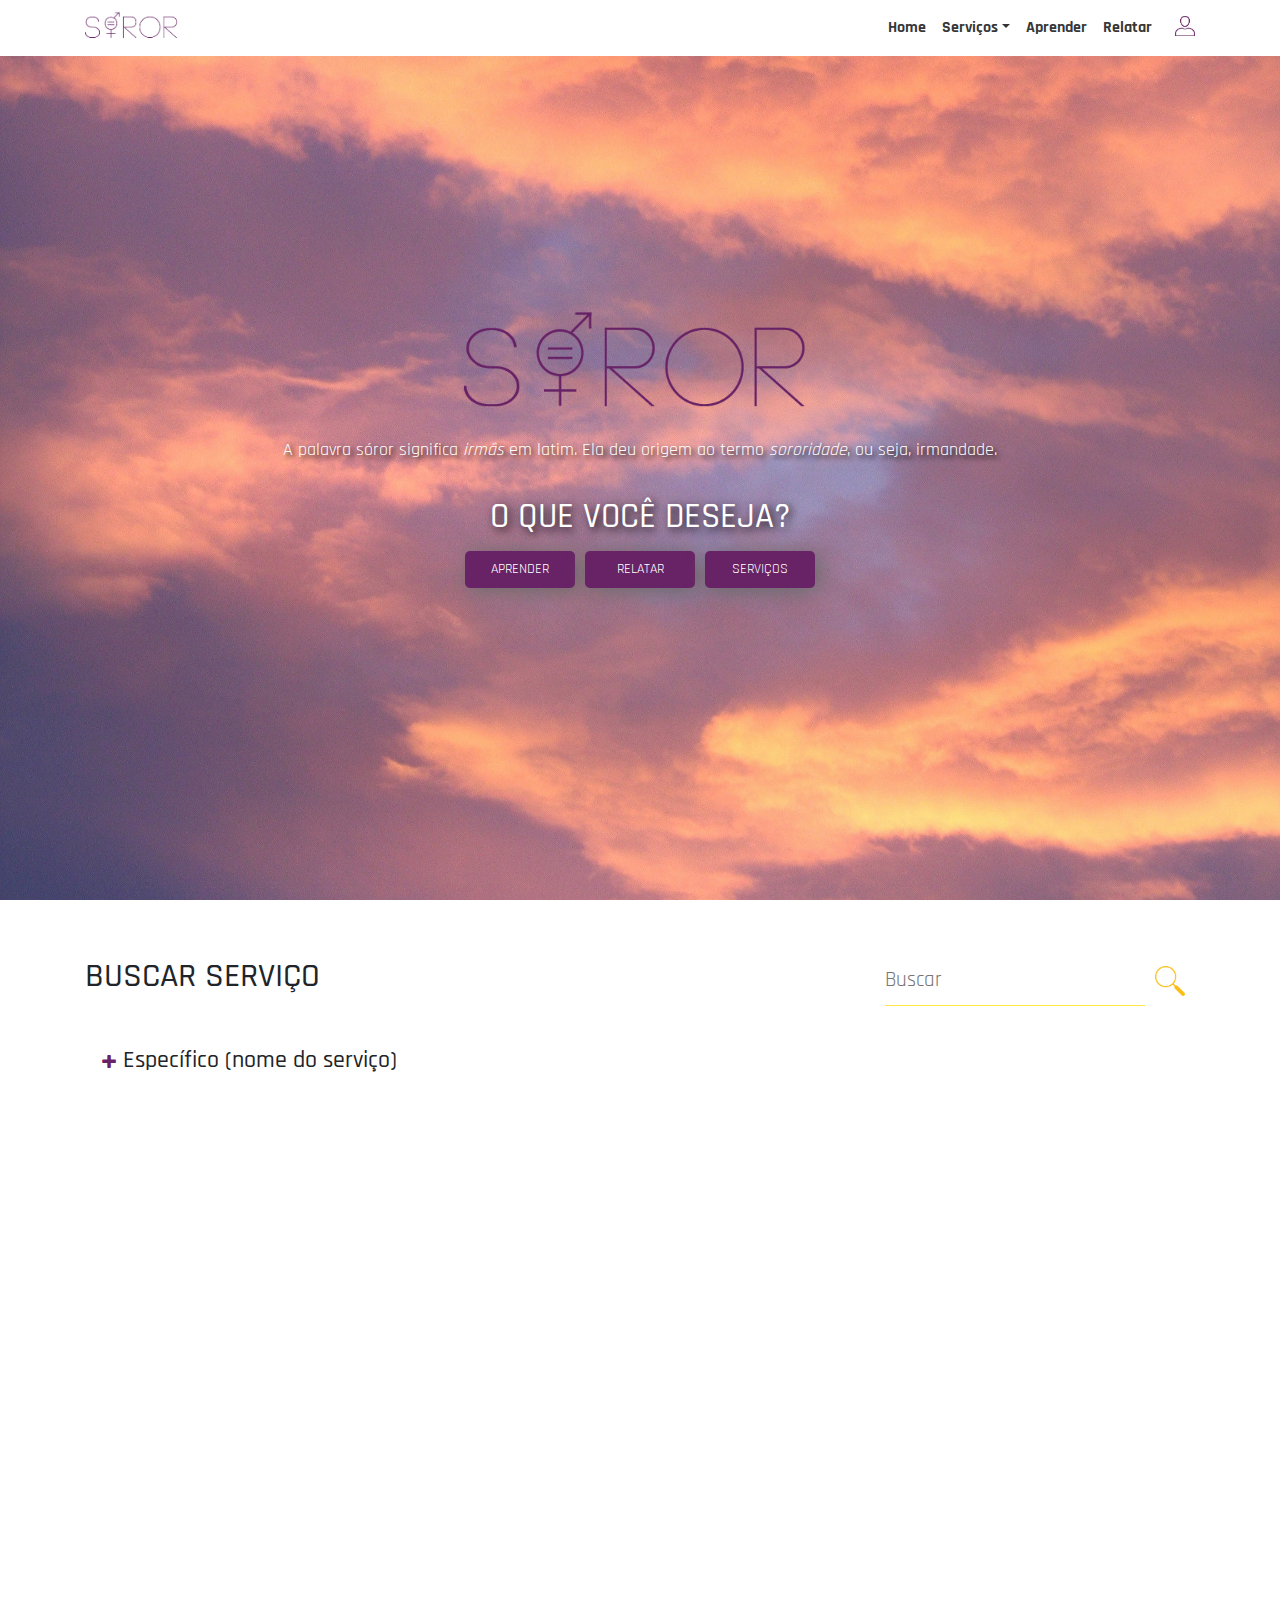
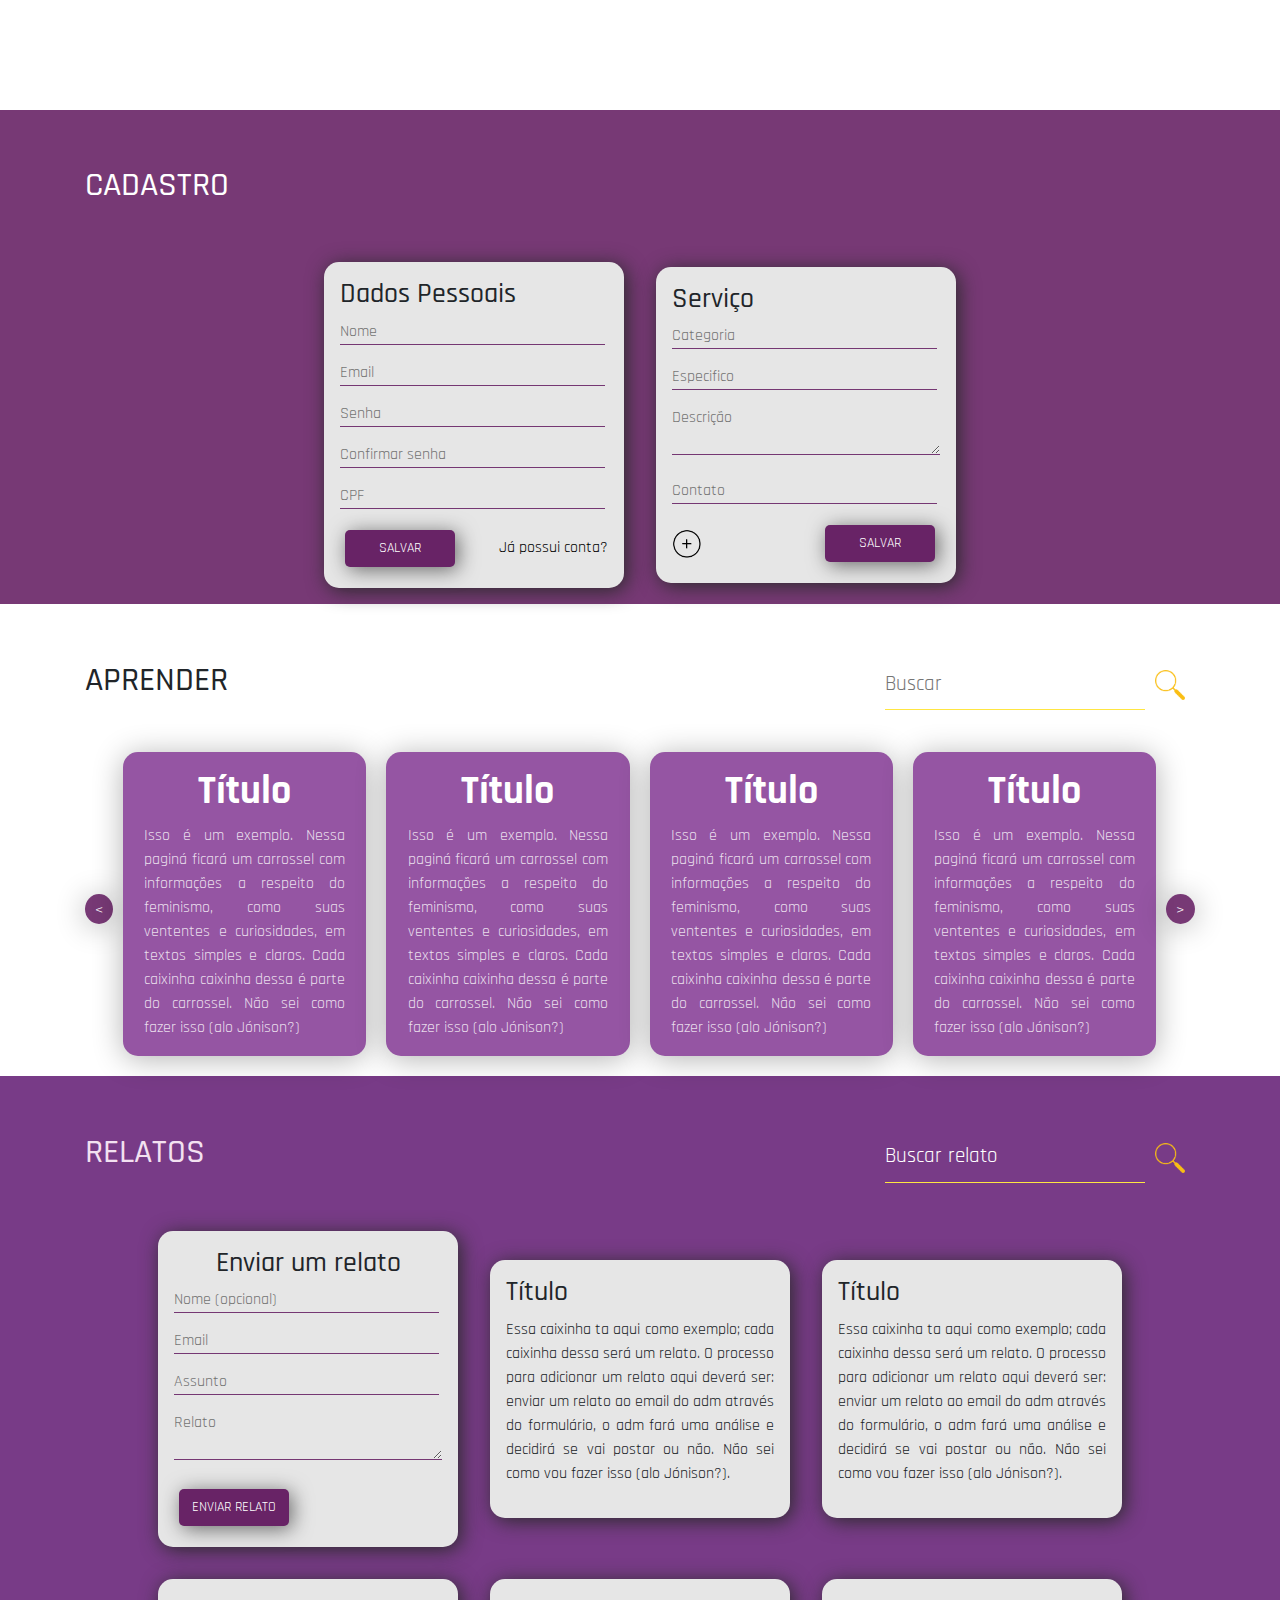
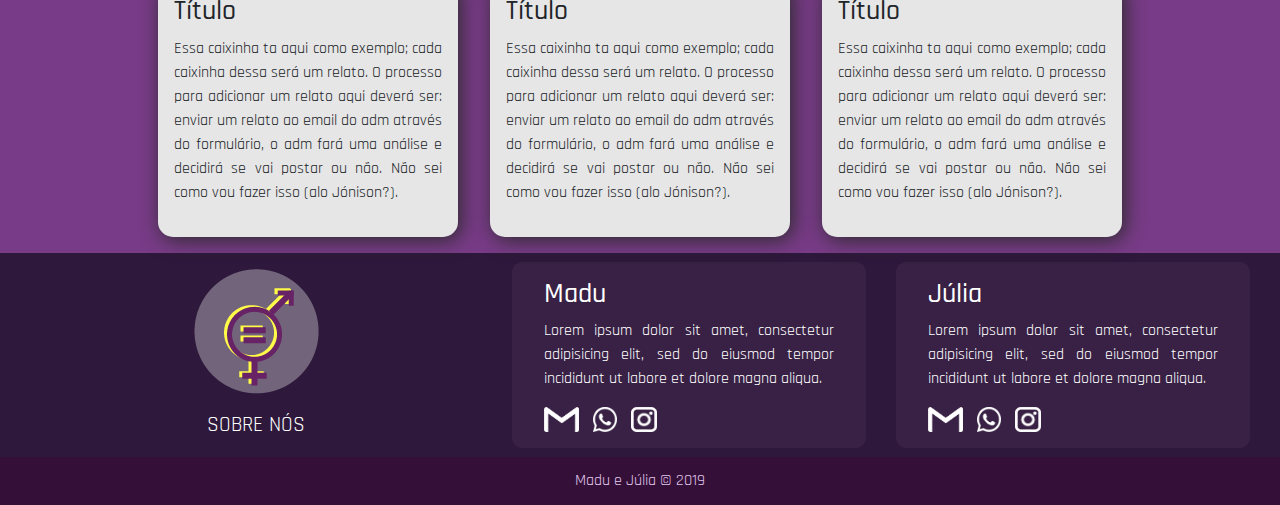
<file: index.html>
<!DOCTYPE html>
<html>
<head>
	<title>Sóror</title>
	<meta charset="utf-8">
	<meta name="viewport" content="width=device-width", initial-scale="1.0">
	<link rel="stylesheet" type="text/css" href="css/estilo.css">
	<link rel="stylesheet" href="https://stackpath.bootstrapcdn.com/bootstrap/4.3.1/css/bootstrap.min.css">
	<link href="https://fonts.googleapis.com/css?family=Rajdhani" rel="stylesheet">
	<link rel="shotcut icon" href="img/logozinha.png">
</head>
<body>
	<header id="header">
		<nav class="navbar navbar-expand-lg navbar-light bg-white fixed-top">
			<div class="container">
					<a href="#home">
						<img src="img/logo.png" class="logo">
					</a>
				<button class="navbar-toggler" data-toggle="collapse" data-target="#navbarSupportedContent">
					<div class="linha"></div>
					<div class="linha"></div>
					<div class="linha"></div>
				</button>
				<div class="collapse navbar-collapse" id="navbarSupportedContent">
					<ul class="navbar-nav mr-auto">
						<li><a href="#home" class="nav-link"><strong>Home</strong></a></li>
						<li class="nav-item dropdown">
							<a class="nav-link dropdown-toggle" href="#" data-toggle="dropdown"><strong>Serviços</strong></a>
					    <ul class="dropdown-menu">
				        <li><a class="dropdown-item" href="#buscar"><strong>Buscar</strong></a></li>
						    <hr></hr>
						    <li><a class="dropdown-item" href="#cad"><strong>Cadastrar</strong></a></li>
				      </ul>
				    </li>
						<li><a href="#aprender" class="nav-link"><strong>Aprender</strong></a></li>
						<li><a href="#relatar" class="nav-link"><strong>Relatar</strong></a></li>
						<li class="perfilimg" id="perfilimg"><a href="#perfil"><img src="img/perfil2.png"></a></li>
					</ul>
				</div>
			</div>
		</nav>
	</header>

	<main>
		<section class="home" id="home">
			<div class="container conteudohome">
				<img src="img/logo.png" class="logoinicio">
				<p>A palavra sóror significa <span class="italico">irmãs</span> em latim. Ela deu origem ao termo <span class="italico">sororidade</span>, ou seja, irmandade.</p>
				<h1>O que você deseja?</h1>
				<div class="botoes">
					<button class="btnroxo" onclick="aprender()">Aprender</button>
					<button class="btnroxo" onclick="relatar()">Relatar</button>
					<div class="relativa">
						<button class="btnroxo" id="servico" onclick="abrirServico();">Serviços</button>
						<ul class="lista" id="listaOculta">
			        <li><a href="#buscar">Buscar</a></li>
			        <hr>
					    <li><a href="#cad">Cadastrar</a></li>
			      </ul>
					</div>
				</div>
			</div>
		</section>

		<section class="buscar container" id="buscar">
			<div class="titulo">
				<h2>Buscar Serviço</h2>
				<form>
					<input type="search" placeholder="Buscar">
					<button class="btnsearch">
						<img src="img/search.png" class="">
					</button>
				</form>
			</div>
			<div class="busca container"><!-- ajuda: funcionamento da busca-->
				<div class="itembusca">
					<div class="infoinicial">	
						<button class="btnabrir" id="btnabrir" onclick="btnAbrir();">+</button>
						<h4>Específico (nome do serviço)</h4>
					</div>
					<ul class="dropdowninfo" id="dropdowninfo">
						<li>Categoria</li><hr>
						<li>Descrição</li><hr>
						<li>Contato</li>
		      </ul>
				</div>
			</div>
		</section>

		<section class="cad " id="cad"><!-- ajuda; além do funcionamento do cadastro,eu acho que depois do login (preciso fazer a tela de login kkk) essa section da pra ser substituido pelo perfil (?) bem simples só pra editar e adicionar informações-->
			<div class="container">
				<div class="titulo">
					<h2 class="cadtitulo">Cadastro</h2>
				</div>
				<div class="cad_servicos">
					<div class="pessoal">
						<h3>Dados Pessoais</h3>
						<div>
							<p><input type="text" id="nome" placeholder="Nome"></p>
							<p><input type="email" id="email" placeholder="Email"></p>
							<p><input type="password" id="senha" placeholder="Senha"></p>					
							<p><input type="password" id="confirmasenha" placeholder="Confirmar senha"></p>
							<p><input type="cpf" id="cpf" placeholder="CPF"></p>
						</div>
						<div class="btnpessoal">
							<button class="btnroxo">Salvar</button>
							<a href="#login">Já possui conta?</a>
						</div>
					</div>
					<div class="servico" >
						<h3>Serviço</h3>
						<div>
							<p><input type="text" id="categoria" placeholder="Categoria"></p>
							<p><input type="text" id="especifico" placeholder="Especifico"></p>
							<p><textarea id="descricao" class="desc" placeholder="Descrição"></textarea></p>
							<p><input type="number" id="contato" placeholder="Contato"></p>
						</div>
						<div class="btnservico">
							<button class="btnadd" onclick="addform()">
								<img class="" src="img/add.png">
							</button>
							<button class="btnroxo">Salvar</button>
						</div> 
					</div>
				</div>
			</div>
		</section>

		<section class="login" id="login">
			<div class="container">
				<div class="titulo">
					<h2 class="logintitulo">Login</h2>
				</div>
			</div>
			<div class="loginconteudo">
				<div class="log">
					<p><input type="email" id="emaillog" placeholder="Email"></p>
					<p><input type="password" id="senhalog" placeholder="Senha"></p>
					<p><input type="password" id="confirmasenhalog" placeholder="Confirmar senha"></p>
					<div class="btnlogin">
						<button class="btnroxo">Entrar</button>
						<a href="#cad">Não possui conta?</a>
					</div>
				</div>
			</div>
		</section>

		<section class="perfil" id="perfil"> <!-- já ta estilizado mas por enquanto deixei display none pq precisa definir se essa section vai mesmo substituir a tela de cadastro depois do login, ou se eu faço outro arquivo html (que na verdade eu ja fiz e estilizei, no perfil.html, mas qualuqer coisa é só apagar ne)-->
			<div class="container">
				<div class="titulo">
					<h2 class="perfiltitulo">Perfil</h2>
					<p class="perfiltitulo">Esta página é visível apenas para você. Suas informações estão seguras.</p>
				</div>
				<div class="perfilconteudo">
					<div class="perfilpessoal">
						<img src="img/perfil3.png">
						<h3>Nome</h3>
						<p>Email</p>
						<p>Senha</p>
						<p>CPF</p>
						<button class="btnroxo">Editar</button>
					</div>
					<div class="perfilservicos">
						<img src="img/servico2.png">
						<h3>Específico</h3>
						<p>Categoria</p>
						<p>Descrição</p>
						<p>Contato</p>
						<button class="btnroxo">Editar</button>
					</div>	
				</div> 	
			</div>
		</section>





		<section class="aprender" id="aprender"> <!-- ajuda: o carrossel pelo amor de deus  -->
			<div class="container">
				<div class="titulo">
					<h2>Aprender</h2>
					<form>
						<input type="search" placeholder="Buscar">
						<button class="btnsearch">
							<img src="img/search.png" class="">
						</button>
					</form>
				</div>
				
				<div class="slides">
					<button class="btncarrousell" id="volta"><</button>
					<div class="slide">
						<h1>Título</h1>
						<p>Isso é um exemplo. Nessa paginá ficará um carrossel com informações a respeito do feminismo, como suas vententes e curiosidades, em textos simples e claros. Cada caixinha caixinha dessa é parte do carrossel. Não sei como fazer isso (alo Jónison?)</p>
					</div>
					<div class="slide">
						<h1>Título</h1>
						<p>Isso é um exemplo. Nessa paginá ficará um carrossel com informações a respeito do feminismo, como suas vententes e curiosidades, em textos simples e claros. Cada caixinha caixinha dessa é parte do carrossel. Não sei como fazer isso (alo Jónison?)</p>
					</div>
					<div class="slide">
						<h1>Título</h1>
						<p>Isso é um exemplo. Nessa paginá ficará um carrossel com informações a respeito do feminismo, como suas vententes e curiosidades, em textos simples e claros. Cada caixinha caixinha dessa é parte do carrossel. Não sei como fazer isso (alo Jónison?)</p>
					</div>
					<div class="slide">
						<h1>Título</h1>
						<p>Isso é um exemplo. Nessa paginá ficará um carrossel com informações a respeito do feminismo, como suas vententes e curiosidades, em textos simples e claros. Cada caixinha caixinha dessa é parte do carrossel. Não sei como fazer isso (alo Jónison?)</p>
					</div>
					<button class="btncarrousell" id="vai">></button>
				</div>
				
			</div>	
		</section>

		<section class="relatar" id="relatar"> <!-- ajuda: postagem dos relatos  -->
			<div class="container">
				<div class="titulo titulorelato">
					<h2>Relatos</h2>
					<form>
						<input type="search" placeholder="Buscar relato">
						<button class="btnsearch">
							<img src="img/search.png" class="">
						</button>
					</form>
				</div>
				<div class="relatos">
					<div class="relatoform">
						<h3>Enviar um relato</h3>
						<form class="formajuste">
							<p><input type="text" id="nomerelato" placeholder="Nome (opcional)"></p>
							<p><input type="email" id="emailrelato" placeholder="Email"></p>
							<p><input type="text" id="assuntorelato" placeholder="Assunto"></p>
							<p><textarea class="desc" type="password" id="descrelato" placeholder="Relato"></textarea></p>
							<button class="btnroxo">Enviar relato</button>
						</form>
					</div>
					<div class="relato">
						<h3>Título</h3>
						<p>Essa caixinha ta aqui como exemplo; cada caixinha dessa será um relato. O processo para adicionar um relato aqui deverá ser: enviar um relato ao email do adm através do formulário, o adm fará uma análise e decidirá se vai postar ou não. Não sei como vou fazer isso (alo Jónison?).</p>
					</div>
					<div class="relato">
						<h3>Título</h3>
						<p>Essa caixinha ta aqui como exemplo; cada caixinha dessa será um relato. O processo para adicionar um relato aqui deverá ser: enviar um relato ao email do adm através do formulário, o adm fará uma análise e decidirá se vai postar ou não. Não sei como vou fazer isso (alo Jónison?).</p>
					</div>
					<div class="relato">
						<h3>Título</h3>
						<p>Essa caixinha ta aqui como exemplo; cada caixinha dessa será um relato. O processo para adicionar um relato aqui deverá ser: enviar um relato ao email do adm através do formulário, o adm fará uma análise e decidirá se vai postar ou não. Não sei como vou fazer isso (alo Jónison?).</p>
					</div>
					<div class="relato">
						<h3>Título</h3>
						<p>Essa caixinha ta aqui como exemplo; cada caixinha dessa será um relato. O processo para adicionar um relato aqui deverá ser: enviar um relato ao email do adm através do formulário, o adm fará uma análise e decidirá se vai postar ou não. Não sei como vou fazer isso (alo Jónison?).</p>
					</div>
					<div class="relato">
						<h3>Título</h3>
						<p>Essa caixinha ta aqui como exemplo; cada caixinha dessa será um relato. O processo para adicionar um relato aqui deverá ser: enviar um relato ao email do adm através do formulário, o adm fará uma análise e decidirá se vai postar ou não. Não sei como vou fazer isso (alo Jónison?).</p>
					</div>
				</div>
			</div>
		</section>
	</main>

	<footer>
		<div class="primeiro-footer">
			<div class="logofooter">
				<img src="img/logozinha.png">
				<a target="_blank" href="sobrenos.html">Sobre nós</a>
			</div>
			<div class="info">
				<div class="infozinha">
					<h3>Madu</h3>
					<p>Lorem ipsum dolor sit amet, consectetur adipisicing elit, sed do eiusmod
					tempor incididunt ut labore et dolore magna aliqua.</p>
					<div class="redessociais">
						<a target="_blank" href="mailto:marieduarda.s.carbonari@gmail.com?subject=Sóror">
							<img src="img/email.png">
						</a>
						<a target="_blank" href="https://api.whatsapp.com/send?phone=5567998609500&text=S%C3%B3ror.">
							<img src="img/wpp.png">
						</a>
						<a target="_blank" href="https://www.instagram.com/dudacarbonari/?hl=pt-br">
							<img src="img/insta.png">
						</a>
					</div>
				</div>
				<div class="infozinha">
					<h3>Júlia</h3>
					<p>Lorem ipsum dolor sit amet, consectetur adipisicing elit, sed do eiusmod
					tempor incididunt ut labore et dolore magna aliqua.</p>
					<div class="redessociais">
						<a target="_blank" href="mailto:juliagiord@hotmail.com?subject=Sóror">
							<img src="img/email.png">
						</a>
						<a target="_blank" href="https://api.whatsapp.com/send?phone=5567999917980&text=S%C3%B3ror.">
							<img src="img/wpp.png">
						</a>
						<a target="_blank" href="https://www.instagram.com/juliagiord/?hl=pt-br">
							<img src="img/insta.png">
						</a>
					</div>
				</div>
			</div>
		</div>
		<div class="segundo-footer">
			<p href="#">Madu e Júlia &copy; 2019</p>
		</div>
	</footer>

	<script src="https://code.jquery.com/jquery-3.3.1.slim.min.js"></script>
	<script src="https://cdnjs.cloudflare.com/ajax/libs/popper.js/1.14.7/umd/popper.min.js"></script>
	<script src="https://stackpath.bootstrapcdn.com/bootstrap/4.3.1/js/bootstrap.min.js"></script>
	<script src="js/link.js"></script>
	<script src="https://code.jquery.com/jquery-3.3.1.js"></script>
	<script src="js/addform.js"></script>
	<script src="js/header.js"></script>
	<script src="js/dropdown.js"></script>
	<script src="js/addTransition.js"></script>
</body>
</html>
</file>
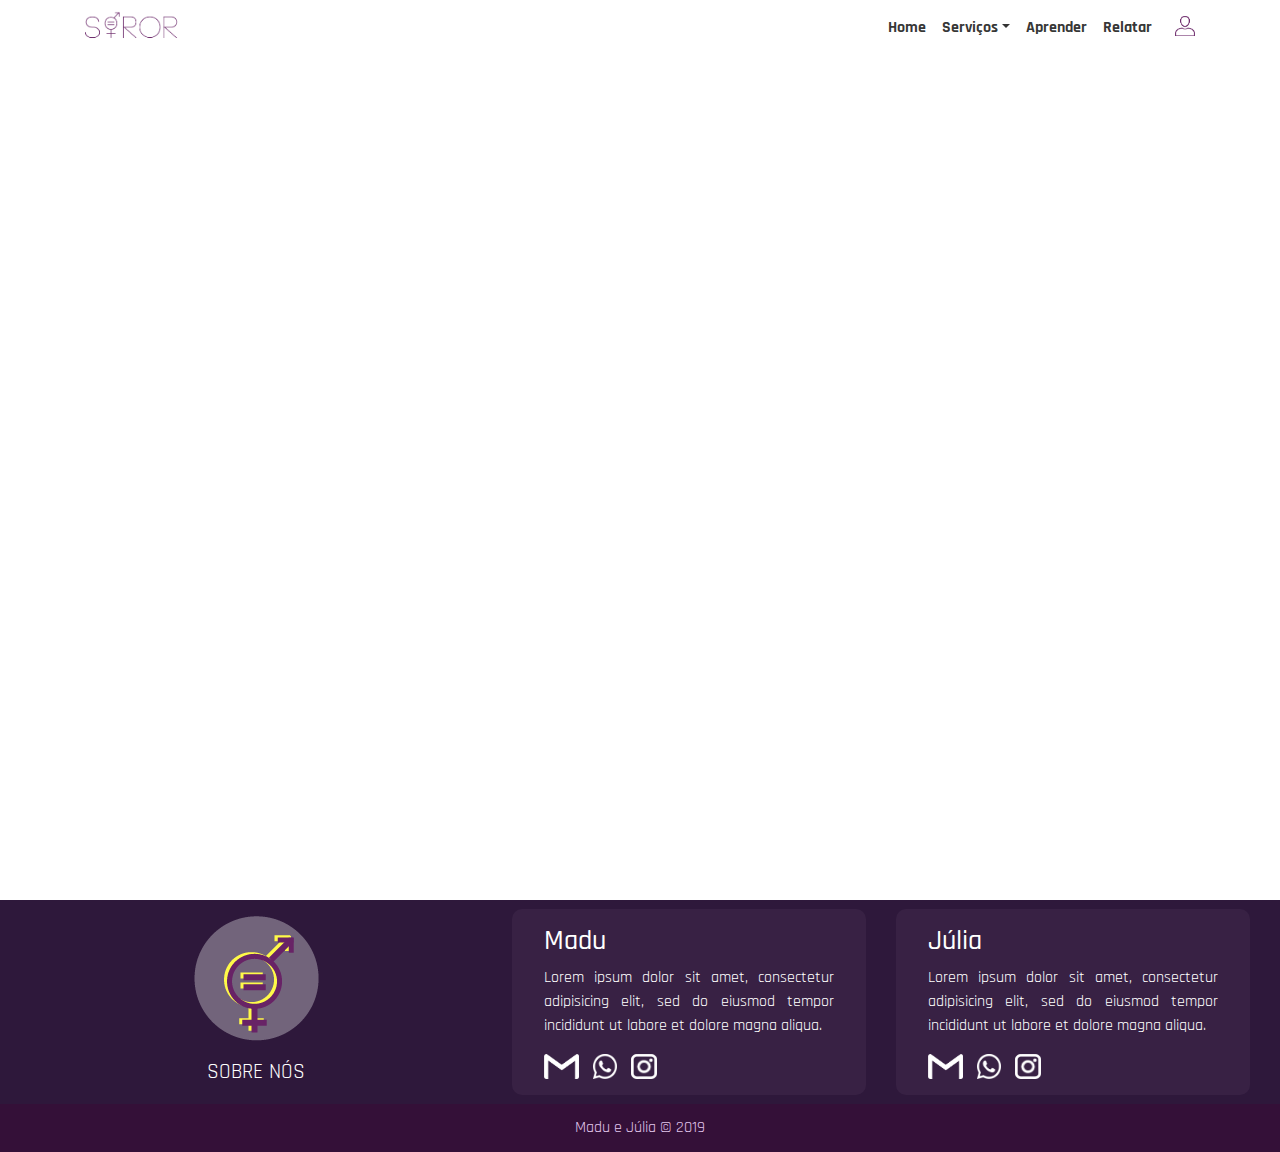
<file: sobrenos.html>
<!DOCTYPE html>
<html>
<head>
	<title>Sóror - Sobre nós</title>
	<meta name="viewport" content="width=device-width", initial-scale="1.0">
	<link rel="stylesheet" type="text/css" href="css/estilo.css">
	<link rel="stylesheet" type="text/css" href="css/sobrenos.css">
	<link rel="stylesheet" href="https://stackpath.bootstrapcdn.com/bootstrap/4.3.1/css/bootstrap.min.css">
	<link href="https://fonts.googleapis.com/css?family=Rajdhani" rel="stylesheet">
	<link rel="shotcut icon" href="img/logozinha.png">
</head>
<body>
	<header id="header">
		<nav class="navbar navbar-expand-lg navbar-light bg-white fixed-top">
			<div class="container">
					<a href="#home">
						<img src="img/logo.png" class="logo">
					</a>
				<button class="navbar-toggler" data-toggle="collapse" data-target="#navbarSupportedContent">
					<div class="linha"></div>
					<div class="linha"></div>
					<div class="linha"></div>
				</button>
				<div class="collapse navbar-collapse" id="navbarSupportedContent">
					<ul class="navbar-nav mr-auto">
						<li><a href="index.html#home" class="nav-link"><strong>Home</strong></a></li>
						<li class="nav-item dropdown">
							<a class="nav-link dropdown-toggle" href="#" data-toggle="dropdown"><strong>Serviços</strong></a>
					    <ul class="dropdown-menu">
				        <li><a class="dropdown-item" href="index.html#buscar"><strong>Buscar</strong></a></li>
						    <hr></hr>
						    <li><a class="dropdown-item" href="index.html#cad"><strong>Cadastrar</strong></a></li>
				      </ul>
				    </li>
						<li><a href="index.html#aprender" class="nav-link"><strong>Aprender</strong></a></li>
						<li><a href="index.html#relatar" class="nav-link"><strong>Relatar</strong></a></li>
						<li class="perfilimg" id="perfilimg"><a href="index.html#perfil"><img src="img/perfil2.png"></a></li>

					</ul>
				</div>
			</div>
		</nav>
	</header>

	<main>
		
	</main>

	<footer>
		<div class="primeiro-footer">
			<div class="logofooter">
				<img src="img/logozinha.png">
				<a target="_blank" href="sobrenos.html">Sobre nós</a>
			</div>
			<div class="info">
				<div class="infozinha">
					<h3>Madu</h3>
					<p>Lorem ipsum dolor sit amet, consectetur adipisicing elit, sed do eiusmod
					tempor incididunt ut labore et dolore magna aliqua.</p>
					<div class="redessociais">
						<a target="_blank" href="mailto:marieduarda.s.carbonari@gmail.com?subject=Entrando%20em%20contato%20através%20da%20página%20Sóror.">
							<img src="img/email.png">
						</a>
						<a target="_blank" href="https://api.whatsapp.com/send?phone=5567998609500&text=Ol%C3%A1!%20Estou%20entrando%20em%20contato%20atrav%C3%A9s%20da%20p%C3%A1gina%20S%C3%B3ror.">
							<img src="img/wpp.png">
						</a>
						<a target="_blank" href="https://www.instagram.com/dudacarbonari/?hl=pt-br">
							<img src="img/insta.png">
						</a>
					</div>
				</div>
				<div class="infozinha">
					<h3>Júlia</h3>
					<p>Lorem ipsum dolor sit amet, consectetur adipisicing elit, sed do eiusmod
					tempor incididunt ut labore et dolore magna aliqua.</p>
					<div class="redessociais">
						<a target="_blank" href="mailto:juliagiord@hotmail.com?subject=Entrando%20em%20contato%20através%20da%20página%20Sóror.">
							<img src="img/email.png">
						</a>
						<a target="_blank" href="https://api.whatsapp.com/send?phone=5567999917980&text=Ol%C3%A1!%20Estou%20entrando%20em%20contato%20atrav%C3%A9s%20da%20p%C3%A1gina%20S%C3%B3ror.">
							<img src="img/wpp.png">
						</a>
						<a target="_blank" href="https://www.instagram.com/juliagiord/?hl=pt-br">
							<img src="img/insta.png">
						</a>
					</div>
				</div>
			</div>
		</div>
		<div class="segundo-footer">
			<p href="#">Madu e Júlia &copy; 2019</p>
		</div>
	</footer>
</body>
</html>
</file>
<file: css/estilo.css>
*{
	margin: 0;
	padding: 0;
}

:root{
	/*--amarelo: rgba(255,255,0,0.5);*/
	--amarelo: #fffa48;
	--amarelo2: #ffe642;
	--cinza: rgba(192,192,192,0.2);
	--roxo: rgba(104, 35, 102, 1); 
	--roxo2: rgba(104, 35, 102, .9);
	--lilas: rgba(120, 59, 135, 1);
	--lilas2: rgba(149, 85, 163, 1);
}

body{
	font-family: 'Rajdhani', sans-serif !important;
}

.navbar-collapse{
	flex-grow: 0 !important;
}

.navbar-light,
.navbar-nav, 
.nav-link {
    color: rgba(0,0,0,.8) !important;
    /*font-size: 1.2rem !important;*/
}

.logo{
	height: 35px;
}

.linha{
	background: var(--roxo);
	height: 4px;
	width: 30px;
	margin: 4px;
	border-radius: 10px;
}

.home{
	height: 100vh;
	background-image: url(../img/inicio.jpg);
	background-position: center;
	background-size: cover;	
	display: flex;
	position: relative;
	align-items: center;
	justify-content: center;
}

.conteudohome{
	position: absolute;
	display: flex;
	flex-direction: column;
	align-items: center;
}

.home h1{
	color: white;
	text-align: center;
	text-shadow: 3px 3px 10px #000;
	text-transform: uppercase;
	margin-top: 1rem;
	font-size: 2.2rem !important;
}

.home p{
	text-align: center;
	color: white;
	text-shadow: 3px 3px 5px #000;
	font-size: 1.1rem;
}

hr{
	margin-bottom: 0.3rem !important;
	margin-top: 0.3rem !important;
}

.italico{
	font-style: italic;
}

.logoinicio{
	height: 110px;
}

.botoes{
	display: flex;
	flex-direction: column;
}

.btnroxo{
	border-style: none;
	background-color: var(--roxo);
	padding: 8px 10px ;
	border-radius: 5px;
	color: white;
	width: 110px;
	font-size: 14px;
	margin: 5px;
	text-transform: uppercase;
	box-shadow: 3px 3px 20px #696969;
}

.lista a, 
.lista li{
	list-style: none;
	color: white !important;
	text-decoration: none!important;
}

.relativa, 
.itembusca{
	position: relative;
}

.lista{
	position: absolute;
	left: 15px;
	display: none;
	box-shadow: 3px 3px 20px #696969;
	background-color: var(--roxo);
	padding: 0.5rem;
	margin-top: 1rem;
	border-radius: 10px;
}

.titulo{
	display: flex;
	flex-direction: column;
	margin-bottom: 2rem;
	align-items: center;
}

.titulo h2, 
.titulo form{
	margin-top: 56px;
	font-size: 2.1rem;
	display: flex;
	text-transform: uppercase;
}

.titulo input{
	border-style: none;
	width: 260px;
	background: unset;
	outline: none;
	font-size: 1.3rem;
	border-bottom: solid 1px var(--amarelo2);
}

.titulorelato ::placeholder{
	color: white;
}

.btnsearch{
	border: none;
	outline: none;
	background-color: transparent;
}

.btnsearch img{
	margin: 3px 10px;
	height: 30px;
	background-color: unset;
}

.buscar{
	height: 90vh;
}

.dropdowninfo{
	position: absolute;
	left: 15px;
	display: none;
	padding: 0.5rem;
}

.btnabrir{
	color: var(--roxo);
	font-weight: bold;
	font-size: 2rem;
	margin-right: 5px;
	margin-bottom: 5px;
	padding: 0px 0px;
	transition: 0.6s;
}

.btnabrir:focus{
	outline: none !important;
}

@keyframes rotationButton {
	0%{
		transform: rotate(0deg);
		transition: 0.5s;
	}

	100%{
		transform: rotate(50deg);
		animation-fill-mode: forwards;
	}
}

@keyframes rotationButtonDisable {
	0%{
		transform: rotate(50deg);
		transition: 0.5s;
	}

	100%{
		transform: rotate(0deg);
		animation-fill-mode: forwards;
	}
}
.busca{
	display: flex;
	flex-wrap: wrap;
}

.dropdowninfo li{
	list-style: none;
}

.infoinicial{
	display: flex;
	align-items: center;
}

.infobusca{
	margin: 1rem;
}

.cad, 
.perfil, 
.login{
	height: 100%;
	background-color: var(--roxo2);
}

.cadtitulo, 
.perfiltitulo, 
.logintitulo{
	color: white;
}

.cad_servicos{
	display: flex;
	align-items: center;
	justify-content: center;
	flex-direction: column;
}

.cad_servicos input,
.cad_servicos textarea,
.relatoform input,
.relatoform textarea,
.log input{
	border-style: none;
	width: 265px;
	background: unset;
	outline: none;
	border-bottom: solid 1px var(--roxo2);
}

.pessoal,
.servico,
.relatoform,
.relato, 
.perfilpessoal, 
.perfilservicos,
.log{
	background-color: #e6e6e6;
	padding: 1rem;
	border-radius: 15px;
	height: 100%;
	width: 300px;
	display: flex;
	flex-direction: column;
	margin: 1rem;
	box-shadow: 3px 3px 20px #2b2b2b;
}

.btnadd, 
.btnabrir{
	border-style: none;
	outline: none;
	background-color: transparent;
}

.btnadd img{
	height: 30px;
}

.btnservico, 
.btnpessoal, 
.btnlogin{
	display: flex;
	justify-content: space-between;
	align-items: center;
}

.btnpessoal a, 
.btnpessoal a:hover, 
.btnlogin a, 
.btnlogin a:hover{
	color:  #000;
}

.desc{
	min-width: 100%; 
	min-height: 10px; 
}

.aprender{
	height: 100%;
}

.perfilimg img{
	height: 20px;
	margin: 8px 0px 0px 15px !important;
}

.perfil{
	display: none;
}

.login{
	display: none;
}

.perfilconteudo, 
.loginconteudo{
	display: flex;
	flex-wrap: wrap;
	align-items: center;
	justify-content: center;
}

.perfilpessoal, 
.perfilservicos{
	justify-content: center;
	align-items: center;
}


.perfilpessoal img, 
.perfilservicos img{
	width: 90px;
	margin: 1rem;
}

.slides{
	display: flex;
	align-items: center;
	flex-direction: column;
}

.slide{
	margin: 10px 10px 20px 10px;
	padding: 1rem;
	background-color: var(--lilas2);
	border-radius: 15px;
	box-shadow:0px 3px 30px rgba(0, 0, 0, 0.30);
}

.slide h1{
	color: #fff;
	font-weight: bold;
	text-align: center;
}

.slide p{
	text-align: justify;
	color: rgba(255, 255, 255, 0.8);
	width: 95%;
	margin: 0 auto;
}

.btncarrousell{
	border: none;
	outline: none;
	background-color: var(--roxo2);
	height: 30px;
	width: 30px;
	padding: 5px 10px;
	border-radius: 50%;
	color: white;
	box-shadow:0px 3px 30px rgba(0, 0, 0, 0.30);
}

.relatar{
	background-color: var(--lilas);
	height: 100%;
}

.relatar h2{
	color: #f3e1f1;
}

.relatos{
	display: flex;
	flex-wrap: wrap;
	align-items: center;
	justify-content: center;
}

.relatoform h3{
	text-align: center;
}

.relato p{
	text-align: justify;
}

footer{
	display: flex;
}

.primeiro-footer{
	height: 100%;
	background-color: #2e183b;
	display: flex;
	flex-direction: column;
	align-items: center;
	justify-content: center;
	color: white;
}

.logofooter{
	padding: 1rem;
	display: flex;
	flex-direction: column;
	align-items: center;
	justify-content: center;
}

.logofooter a{
	font-size: 1.3rem;
	text-transform: uppercase;
	margin-top: 1rem;
	color: white;
}

.logofooter a:hover{
	color: #fff;

}

.info{
	display: flex;
	flex-direction: column;
	align-items: center;
	justify-content: center;
}

.infozinha{
	background-color: rgba(78, 57, 88, .3);
	padding: 1rem 2rem;
	display: flex;
	flex-direction: column;
	align-items: center;
	justify-content: center;
	margin-bottom: 1.5rem;
}

.infozinha h3{
	text-align: center;
}

.infozinha p{
	text-align: justify;
}

.redessociais img{
	margin-right: 10px;
	height: 25px;
}

.segundo-footer{
	background-color: #341038;
	display: flex;
	height: 3rem;
	align-items: center;
	justify-content: center;
}

.segundo-footer p{
	color: #e1c6ec;
	display: flex;
	text-align: center;
	margin-bottom: 0 !important;
}

@media screen and (min-width: 725px){
	.logoinicio{
		height: 130px;
	}

	.botoes{
		flex-direction: row;
	}

	.titulo{
		flex-direction: row;
		justify-content: space-between;
	}
	
	.cad_servicos{
		flex-direction: row;
		flex-wrap: wrap;
	}

	.slides{
		flex-direction: row;
	}

	.primeiro-footer{
		flex-direction: row;
	}

	.logofooter{
		width: 40%;
	}

	.info{
		width: 60%;
	}

	.info{
		flex-direction: row;
	}

	.infozinha{
		margin-right: 30px;
		margin-bottom: 0;
		align-items: flex-start;
		border-radius: 10px;
	}

	.infozinha h3{
		text-align: left;
	}
}
</file>
<file: css/sobrenos.css>
main{
	height: 100vh;
}
</file>
